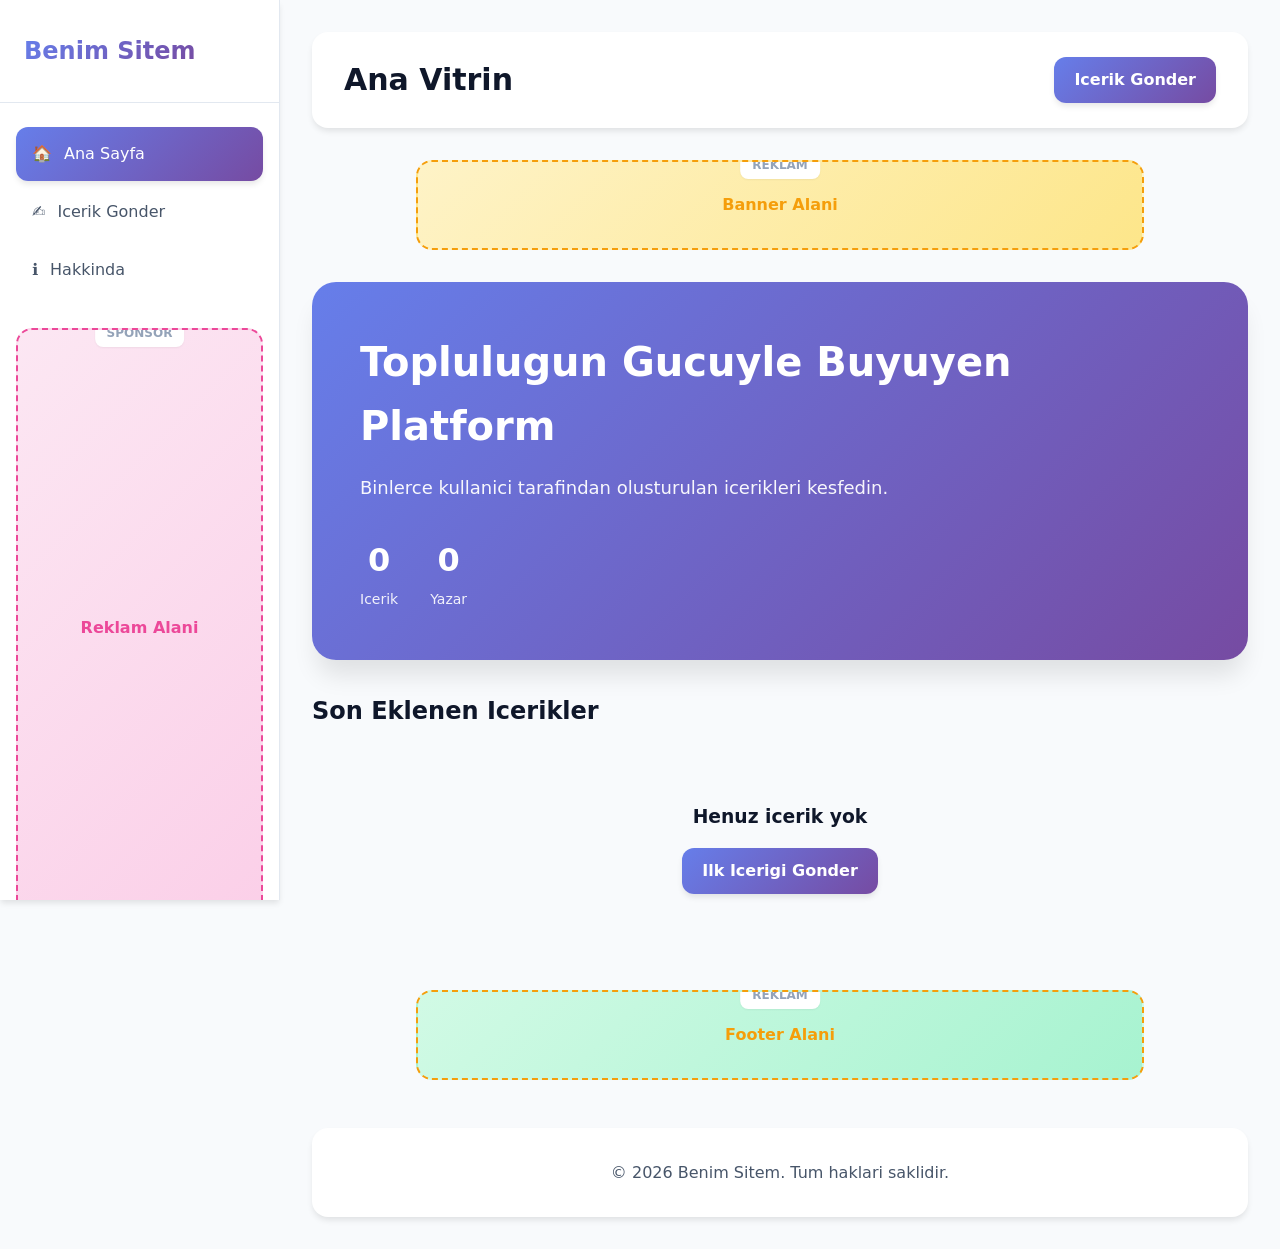
<file: index.html>
<!DOCTYPE html>
<html lang="tr">
<head>
    <meta charset="UTF-8">
    <meta name="viewport" content="width=device-width, initial-scale=1.0">
    <title>Benim Sitem | Ana Vitrin</title>
    <meta name="description" content="Siz de icerik ekleyin, topluluga katkida bulunun!">
    <link rel="stylesheet" href="assets/css/style.css">
    <link rel="stylesheet" href="assets/css/ads.css">
    <link rel="stylesheet" href="assets/css/responsive.css">
</head>
<body>
    <div class="layout">
        <aside class="sidebar" id="sidebar">
            <div class="sidebar-header"><a href="index.html" class="sidebar-logo">Benim Sitem</a></div>
            <nav class="sidebar-nav">
                <a href="index.html" class="sidebar-nav-item active"><span class="icon">&#127968;</span><span>Ana Sayfa</span></a>
                <a href="submit.html" class="sidebar-nav-item"><span class="icon">&#9997;</span><span>Icerik Gonder</span></a>
                <a href="content/about.html" class="sidebar-nav-item"><span class="icon">&#8505;</span><span>Hakkinda</span></a>
            </nav>
            <div class="ad-container" style="margin: 2rem 1rem;">
                <div class="ad-slot ad-sidebar"><span class="ad-label">Sponsor</span><span>Reklam Alani</span></div>
            </div>
            <div class="sidebar-cta">
                <h3>Siz de Katilin!</h3>
                <p>Iceriklerinizi paylasin</p>
                <a href="submit.html" class="sidebar-cta-btn">Icerik Gonder</a>
            </div>
        </aside>

        <main class="main-content">
            <header class="main-header">
                <button class="mobile-menu-btn" onclick="toggleSidebar()">&#9776;</button>
                <h1>Ana Vitrin</h1>
                <a href="submit.html" class="btn btn-primary">Icerik Gonder</a>
            </header>

            <div class="ad-container">
                <div class="ad-slot ad-header"><span class="ad-label">Reklam</span><span>Banner Alani</span></div>
            </div>

            <section class="vitrin">
                <div class="vitrin-content">
                    <h2>Toplulugun Gucuyle Buyuyen Platform</h2>
                    <p>Binlerce kullanici tarafindan olusturulan icerikleri kesfedin.</p>
                    <div class="vitrin-stats">
                        <div class="vitrin-stat"><span class="vitrin-stat-value" id="totalPosts">0</span><span class="vitrin-stat-label">Icerik</span></div>
                        <div class="vitrin-stat"><span class="vitrin-stat-value" id="totalAuthors">0</span><span class="vitrin-stat-label">Yazar</span></div>
                    </div>
                </div>
            </section>

            <section class="content-section">
                <div class="section-header"><h2 class="section-title">Son Eklenen Icerikler</h2></div>
                <div id="postsList" class="posts-grid"><div class="loading"><div class="loading-spinner"></div></div></div>
            </section>

            <div class="ad-container">
                <div class="ad-slot ad-footer"><span class="ad-label">Reklam</span><span>Footer Alani</span></div>
            </div>

            <footer class="main-footer"><p>&copy; 2026 Benim Sitem. Tum haklari saklidir.</p></footer>
        </main>
    </div>

    <script>
        function toggleSidebar() { document.getElementById('sidebar').classList.toggle('active'); }
        fetch('content/posts/_index.json')
            .then(r => r.json())
            .then(posts => {
                const c = document.getElementById('postsList');
                document.getElementById('totalPosts').textContent = posts.length;
                document.getElementById('totalAuthors').textContent = new Set(posts.map(p => p.author)).size;
                if (posts.length === 0) {
                    c.innerHTML = '<div style="grid-column:1/-1;text-align:center;padding:3rem;"><h3>Henuz icerik yok</h3><a href="submit.html" class="btn btn-primary" style="margin-top:1rem;">Ilk Icerigi Gonder</a></div>';
                    return;
                }
                c.innerHTML = posts.slice(0, 6).map(p => `
                    <article class="post-card" onclick="location.href='content/posts/` + p.slug + `.html'">
                        ` + (p.image ? '<img src="' + p.image + '" class="post-card-image">' : '<div class="post-card-image"></div>') + `
                        <div class="post-card-content">
                            <span class="post-card-category">` + p.category + `</span>
                            <h3 class="post-card-title">` + p.title + `</h3>
                            <p class="post-card-excerpt">` + p.excerpt + `</p>
                            <div class="post-card-meta"><span>Yazar: ` + p.author + `</span><span>Tarih: ` + p.date + `</span></div>
                        </div>
                    </article>
                `).join('');
            })
            .catch(() => { document.getElementById('postsList').innerHTML = '<p style="grid-column:1/-1;text-align:center;">Icerikler yuklenemedi.</p>'; });
    </script>
</body>
</html>
</file>
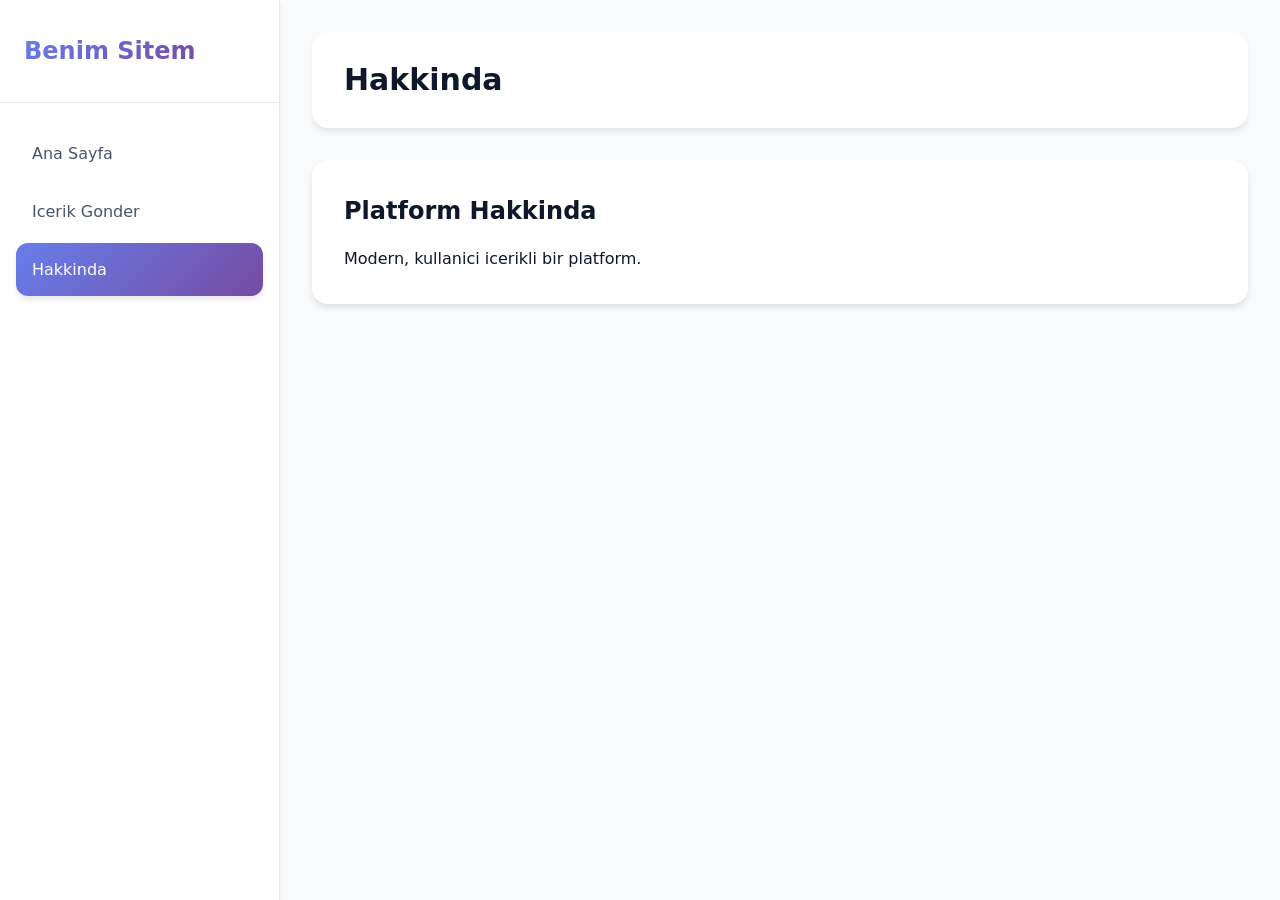
<file: content/about.html>
<!DOCTYPE html><html lang="tr"><head><meta charset="UTF-8"><meta name="viewport" content="width=device-width, initial-scale=1.0"><title>Hakkinda</title><link rel="stylesheet" href="../assets/css/style.css"></head><body><div class="layout"><aside class="sidebar"><div class="sidebar-header"><a href="../index.html" class="sidebar-logo">Benim Sitem</a></div><nav class="sidebar-nav"><a href="../index.html" class="sidebar-nav-item">Ana Sayfa</a><a href="../submit.html" class="sidebar-nav-item">Icerik Gonder</a><a href="about.html" class="sidebar-nav-item active">Hakkinda</a></nav></aside><main class="main-content"><header class="main-header"><h1>Hakkinda</h1></header><article style="background:white;padding:2rem;border-radius:16px;box-shadow:0 4px 6px rgba(0,0,0,0.1);"><h2>Platform Hakkinda</h2><p style="margin-top:1rem;">Modern, kullanici icerikli bir platform.</p></article></main></div></body></html>
</file>
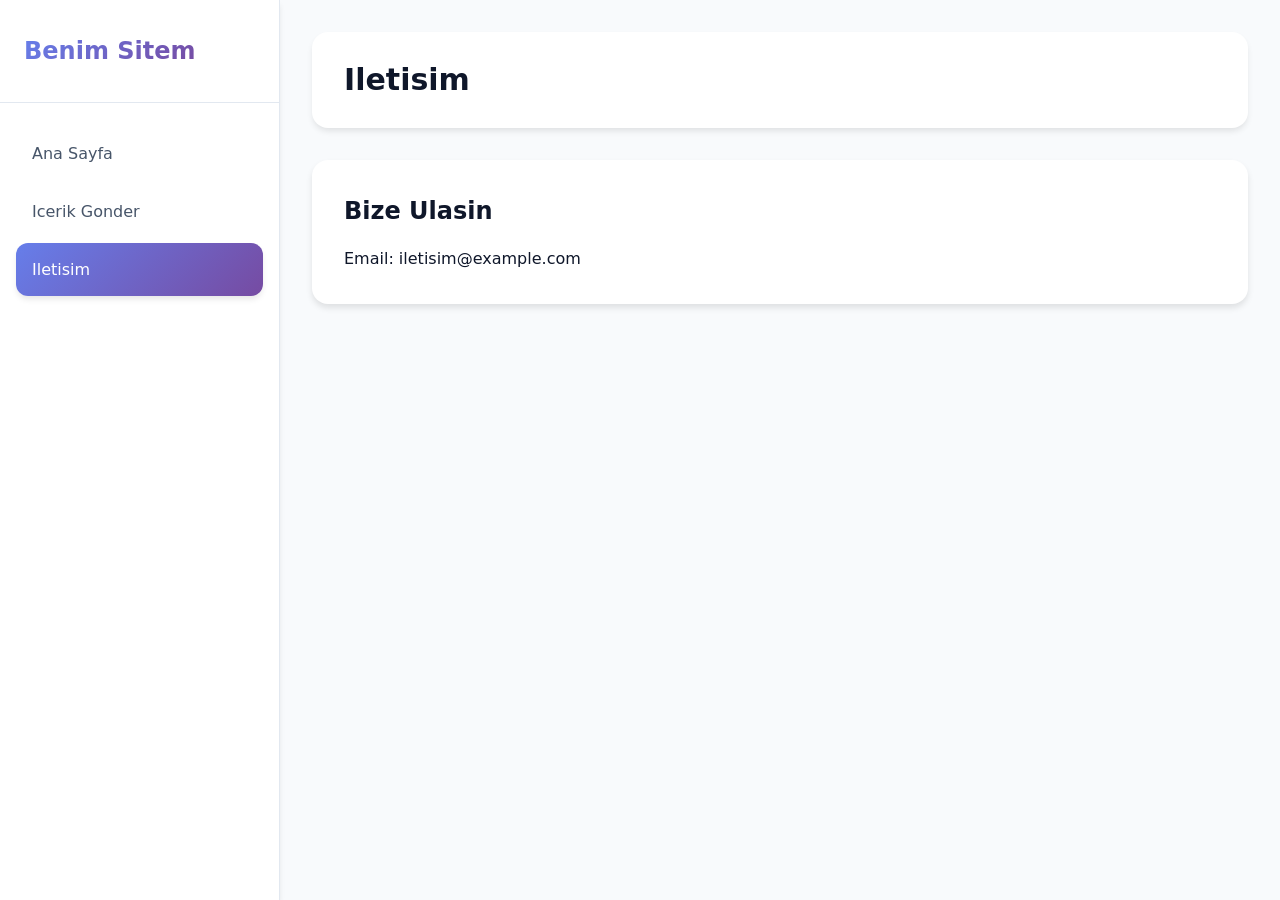
<file: content/contact.html>
<!DOCTYPE html><html lang="tr"><head><meta charset="UTF-8"><meta name="viewport" content="width=device-width, initial-scale=1.0"><title>Iletisim</title><link rel="stylesheet" href="../assets/css/style.css"></head><body><div class="layout"><aside class="sidebar"><div class="sidebar-header"><a href="../index.html" class="sidebar-logo">Benim Sitem</a></div><nav class="sidebar-nav"><a href="../index.html" class="sidebar-nav-item">Ana Sayfa</a><a href="../submit.html" class="sidebar-nav-item">Icerik Gonder</a><a href="contact.html" class="sidebar-nav-item active">Iletisim</a></nav></aside><main class="main-content"><header class="main-header"><h1>Iletisim</h1></header><article style="background:white;padding:2rem;border-radius:16px;box-shadow:0 4px 6px rgba(0,0,0,0.1);"><h2>Bize Ulasin</h2><p style="margin-top:1rem;">Email: iletisim@example.com</p></article></main></div></body></html>
</file>
<file: assets/css/style.css>
:root {
    --primary: #6366f1; --primary-dark: #4f46e5; --secondary: #ec4899; --accent: #f59e0b;
    --bg-primary: #ffffff; --bg-secondary: #f8fafc; --bg-tertiary: #f1f5f9;
    --text-primary: #0f172a; --text-secondary: #475569; --text-muted: #94a3b8; --border: #e2e8f0;
    --gradient-primary: linear-gradient(135deg, #667eea 0%, #764ba2 100%);
    --gradient-secondary: linear-gradient(135deg, #f093fb 0%, #f5576c 100%);
    --shadow: 0 4px 6px -1px rgba(0,0,0,0.1); --shadow-lg: 0 20px 25px -5px rgba(0,0,0,0.1);
    --radius: 12px; --radius-lg: 16px; --radius-xl: 24px;
    --transition: all 0.3s cubic-bezier(0.4, 0, 0.2, 1);
}
* { margin: 0; padding: 0; box-sizing: border-box; }
body { font-family: system-ui, sans-serif; background: var(--bg-secondary); color: var(--text-primary); line-height: 1.6; }
a { color: var(--primary); text-decoration: none; transition: var(--transition); }
.layout { display: grid; grid-template-columns: 280px 1fr; min-height: 100vh; }
.sidebar { background: var(--bg-primary); border-right: 1px solid var(--border); padding: 2rem 0; position: sticky; top: 0; height: 100vh; overflow-y: auto; box-shadow: var(--shadow); }
.sidebar-header { padding: 0 1.5rem 2rem; border-bottom: 1px solid var(--border); margin-bottom: 1.5rem; }
.sidebar-logo { font-size: 1.5rem; font-weight: 800; background: var(--gradient-primary); -webkit-background-clip: text; -webkit-text-fill-color: transparent; text-decoration: none; }
.sidebar-nav { padding: 0 1rem; }
.sidebar-nav-item { display: flex; align-items: center; gap: 0.75rem; padding: 0.875rem 1rem; border-radius: var(--radius); color: var(--text-secondary); font-weight: 500; transition: var(--transition); margin-bottom: 0.25rem; text-decoration: none; }
.sidebar-nav-item:hover { background: var(--bg-tertiary); color: var(--primary); transform: translateX(4px); }
.sidebar-nav-item.active { background: var(--gradient-primary); color: white; box-shadow: var(--shadow); }
.sidebar-cta { margin: 2rem 1rem; padding: 1.5rem; background: var(--gradient-secondary); border-radius: var(--radius-lg); color: white; text-align: center; box-shadow: var(--shadow); }
.sidebar-cta h3 { font-size: 1.125rem; margin-bottom: 0.5rem; }
.sidebar-cta p { font-size: 0.875rem; margin-bottom: 1rem; opacity: 0.9; }
.sidebar-cta-btn { display: inline-block; padding: 0.625rem 1.5rem; background: white; color: var(--secondary); border-radius: var(--radius); font-weight: 600; text-decoration: none; }
.main-content { padding: 2rem; max-width: 1400px; }
.main-header { background: var(--bg-primary); padding: 1.5rem 2rem; border-radius: var(--radius-lg); box-shadow: var(--shadow); margin-bottom: 2rem; display: flex; justify-content: space-between; align-items: center; }
.main-header h1 { font-size: 1.875rem; font-weight: 700; }
.mobile-menu-btn { display: none; background: none; border: none; font-size: 1.5rem; cursor: pointer; padding: 0.5rem; }
.btn { padding: 0.625rem 1.25rem; border: none; border-radius: var(--radius); font-weight: 600; cursor: pointer; transition: var(--transition); display: inline-flex; align-items: center; gap: 0.5rem; text-decoration: none; }
.btn-primary { background: var(--gradient-primary); color: white; box-shadow: var(--shadow); }
.btn-primary:hover { transform: translateY(-2px); box-shadow: var(--shadow-lg); color: white; }
.vitrin { background: var(--gradient-primary); border-radius: var(--radius-xl); padding: 3rem; margin-bottom: 2rem; color: white; position: relative; overflow: hidden; box-shadow: var(--shadow-lg); }
.vitrin h2 { font-size: 2.5rem; font-weight: 800; margin-bottom: 1rem; }
.vitrin p { font-size: 1.125rem; margin-bottom: 2rem; opacity: 0.95; max-width: 600px; }
.vitrin-stats { display: flex; gap: 2rem; margin-top: 2rem; }
.vitrin-stat { text-align: center; }
.vitrin-stat-value { font-size: 2rem; font-weight: 800; display: block; }
.vitrin-stat-label { font-size: 0.875rem; opacity: 0.9; }
.content-section { margin-bottom: 3rem; }
.section-header { display: flex; justify-content: space-between; align-items: center; margin-bottom: 1.5rem; }
.section-title { font-size: 1.5rem; font-weight: 700; }
.posts-grid { display: grid; grid-template-columns: repeat(auto-fill, minmax(320px, 1fr)); gap: 1.5rem; }
.post-card { background: var(--bg-primary); border-radius: var(--radius-lg); overflow: hidden; box-shadow: var(--shadow); transition: var(--transition); cursor: pointer; }
.post-card:hover { transform: translateY(-8px); box-shadow: var(--shadow-lg); }
.post-card-image { width: 100%; height: 200px; object-fit: cover; background: linear-gradient(135deg, #667eea 0%, #764ba2 100%); }
.post-card-content { padding: 1.5rem; }
.post-card-category { display: inline-block; padding: 0.25rem 0.75rem; background: var(--bg-tertiary); color: var(--primary); border-radius: 8px; font-size: 0.75rem; font-weight: 600; text-transform: uppercase; margin-bottom: 0.75rem; }
.post-card-title { font-size: 1.25rem; font-weight: 700; margin-bottom: 0.5rem; }
.post-card-excerpt { color: var(--text-secondary); font-size: 0.9375rem; margin-bottom: 1rem; }
.post-card-meta { display: flex; justify-content: space-between; padding-top: 1rem; border-top: 1px solid var(--border); font-size: 0.875rem; color: var(--text-muted); }
.main-footer { background: var(--bg-primary); padding: 2rem; border-radius: var(--radius-lg); text-align: center; color: var(--text-secondary); margin-top: 3rem; box-shadow: var(--shadow); }
.loading { display: flex; justify-content: center; padding: 3rem; grid-column: 1/-1; }
.loading-spinner { width: 40px; height: 40px; border: 4px solid var(--border); border-top-color: var(--primary); border-radius: 50%; animation: spin 1s linear infinite; }
@keyframes spin { to { transform: rotate(360deg); } }
@media (max-width: 1024px) {
    .layout { grid-template-columns: 1fr; }
    .sidebar { position: fixed; left: -100%; width: 280px; z-index: 1000; transition: var(--transition); }
    .sidebar.active { left: 0; }
    .mobile-menu-btn { display: block; }
}
@media (max-width: 768px) {
    .main-content { padding: 1rem; }
    .vitrin { padding: 2rem 1.5rem; }
    .vitrin h2 { font-size: 1.875rem; }
    .posts-grid { grid-template-columns: 1fr; }
}
</file>
<file: assets/css/ads.css>
.ad-container { margin: 2rem 0; position: relative; }
.ad-label { position: absolute; top: -10px; left: 50%; transform: translateX(-50%); background: var(--bg-primary); padding: 0.25rem 0.75rem; border-radius: 8px; font-size: 0.75rem; color: var(--text-muted); font-weight: 600; text-transform: uppercase; box-shadow: 0 1px 2px rgba(0,0,0,0.05); }
.ad-slot { background: linear-gradient(135deg, #f0f9ff 0%, #e0f2fe 100%); border: 2px dashed var(--primary); border-radius: var(--radius-lg); display: flex; align-items: center; justify-content: center; color: var(--primary); font-weight: 600; transition: var(--transition); position: relative; overflow: hidden; }
.ad-slot::before { content: ''; position: absolute; top: 0; left: -100%; width: 100%; height: 100%; background: linear-gradient(90deg, transparent, rgba(255,255,255,0.3), transparent); animation: shimmer 3s infinite; }
@keyframes shimmer { to { left: 100%; } }
.ad-header { width: 100%; max-width: 728px; height: 90px; margin: 0 auto; background: linear-gradient(135deg, #fef3c7 0%, #fde68a 100%); border-color: var(--accent); color: var(--accent); }
.ad-sidebar { width: 100%; height: 600px; background: linear-gradient(135deg, #fce7f3 0%, #fbcfe8 100%); border-color: var(--secondary); color: var(--secondary); }
.ad-footer { width: 100%; max-width: 728px; height: 90px; margin: 0 auto; background: linear-gradient(135deg, #d1fae5 0%, #a7f3d0 100%); border-color: var(--accent); color: var(--accent); }
@media (max-width: 768px) { .ad-header, .ad-footer { max-width: 320px; height: 50px; } .ad-sidebar { height: 250px; } }
</file>
<file: assets/css/responsive.css>
@media (max-width: 768px) { .vitrin-stats { flex-direction: column; gap: 1rem; } .main-header { flex-direction: column; gap: 1rem; align-items: flex-start; } }
</file>
